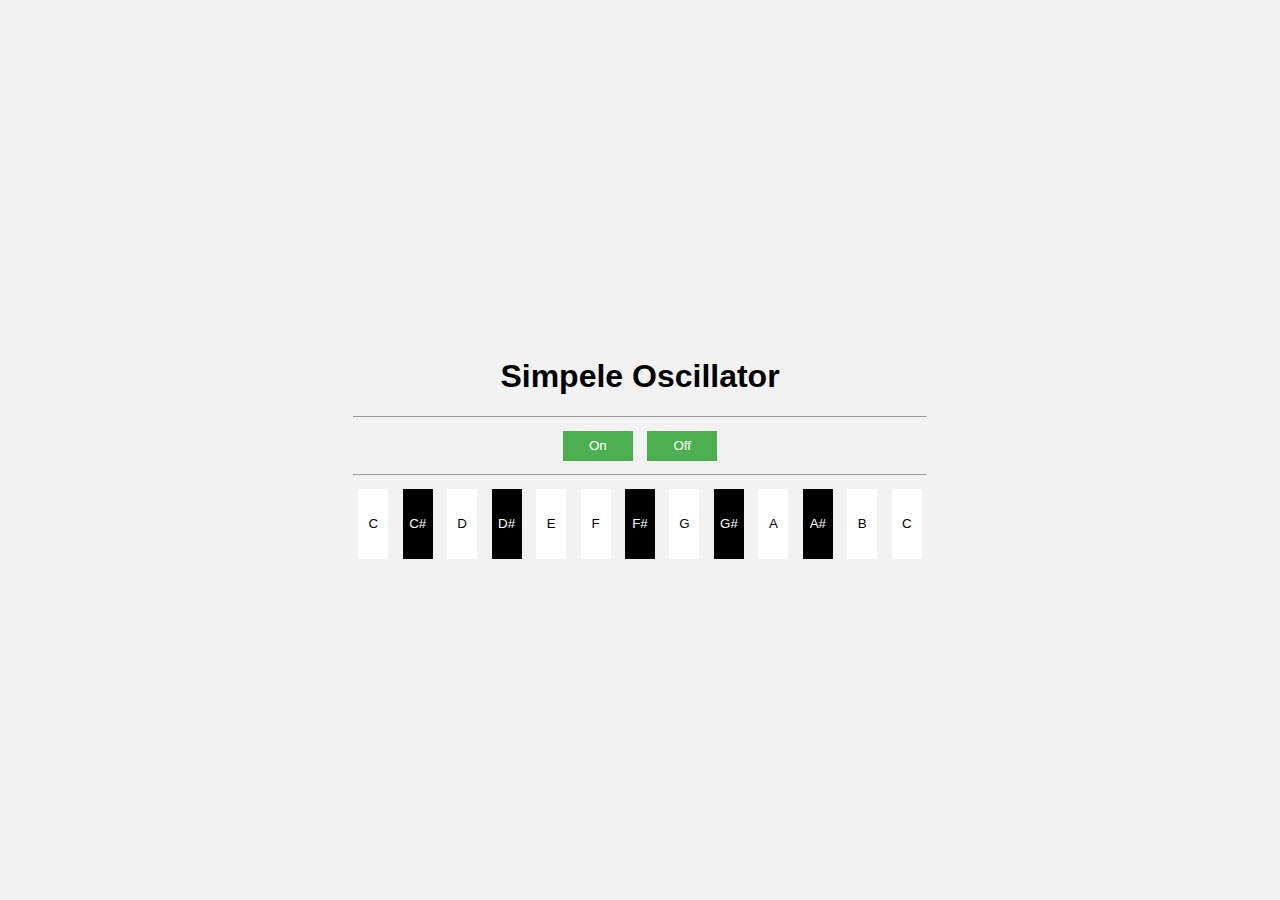
<file: vierde jaar/piano/index.html>
<html>
 <head>
 <title>Simpele Oscillator</title>
 <link rel="stylesheet" href="style.css">
 </head>
    <body style="display: flex; justify-content: center; align-items: center; height: 100vh; margin: 0;">
        <div style="text-align: center;">
            <h1>Simpele Oscillator</h1>

            <hr>

            <button class='button' onclick="on()">On</button>
            <button class='button' onclick="off()">Off</button>
            <br>
            <hr>
            <button class="wit" onmousedown="setFrequency(261.626)" onmouseup="setFrequency(0)" onmouseleave="setFrequency(0)">C</button>
            <button class='zwart' onmousedown="setFrequency(277.183)" onmouseup="setFrequency(0)" onmouseleave="setFrequency(0)">C#</button>
            <button class='wit' onmousedown="setFrequency(293.665)" onmouseup="setFrequency(0)" onmouseleave="setFrequency(0)">D</button>
            <button class='zwart' onmousedown="setFrequency(311.127)" onmouseup="setFrequency(0)" onmouseleave="setFrequency(0)">D#</button>
            <button class='wit' onmousedown="setFrequency(329.628)" onmouseup="setFrequency(0)" onmouseleave="setFrequency(0)">E</button>
            <button class='wit' onmousedown="setFrequency(349.228)" onmouseup="setFrequency(0)" onmouseleave="setFrequency(0)">F</button>
            <button class='zwart' onmousedown="setFrequency(369.994)" onmouseup="setFrequency(0)" onmouseleave="setFrequency(0)">F#</button>
            <button class='wit' onmousedown="setFrequency(391.995)" onmouseup="setFrequency(0)" onmouseleave="setFrequency(0)">G</button>
            <button class='zwart' onmousedown="setFrequency(415.305)" onmouseup="setFrequency(0)" onmouseleave="setFrequency(0)">G#</button>
            <button class='wit' onmousedown="setFrequency(440)" onmouseup="setFrequency(0)" onmouseleave="setFrequency(0)">A</button>
            <button class='zwart' onmousedown="setFrequency(466.164)" onmouseup="setFrequency(0)" onmouseleave="setFrequency(0)">A#</button>
            <button class='wit' onmousedown="setFrequency(493.883)" onmouseup="setFrequency(0)" onmouseleave="setFrequency(0)">B</button>
            <button class='wit' onmousedown="setFrequency(523.251)" onmouseup="setFrequency(0)" onmouseleave="setFrequency(0)">C</button>
        </div>
    <script>
 
        let ctx = new window.AudioContext(); // the audio context
        let osc = ctx.createOscillator(); // the oscillator
        let amp = ctx.createGain(); // the amplifier
        osc.connect(amp); // connect oscillator to amplifier
        amp.connect(ctx.destination); // connect amplifier to DAC
        amp.gain.value = 0.1;
        osc.start(); // start oscillator
 
        function on() {
            ctx.resume();
        }
 
        function off() {
            ctx.suspend();
        }
 
        function setFrequency(value) {
            osc.frequency.value = value;
        }

        </script>
        
    </body>
</html>
</file>
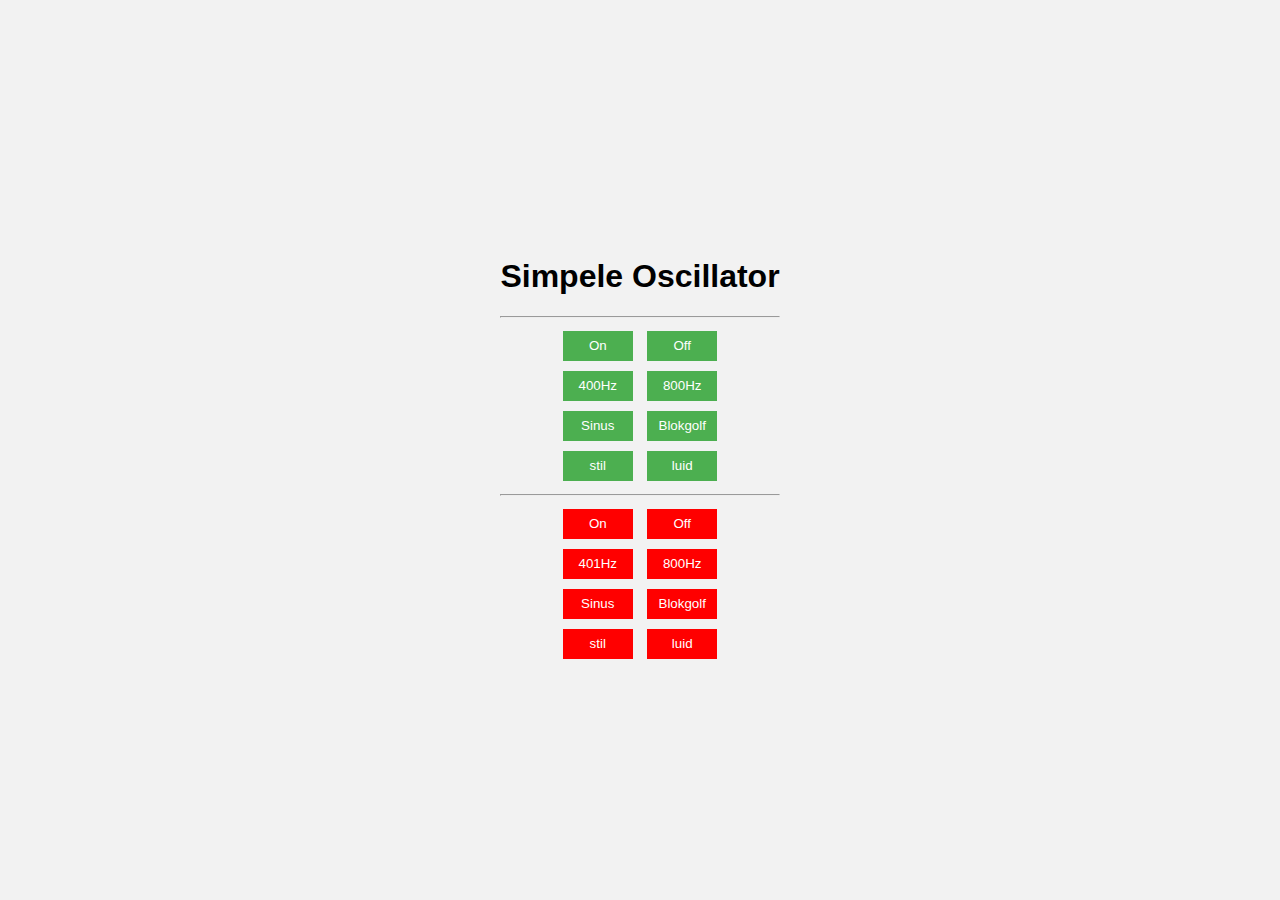
<file: vierde jaar/steamsound/steamsound.html>
<html>
 <head>
 <title>Simpele Oscillator</title>
 <link rel="stylesheet" href="style.css">
 </head>
    <body style="display: flex; justify-content: center; align-items: center; height: 100vh; margin: 0;">
        <div style="text-align: center;">
            <h1>Simpele Oscillator</h1>

            <hr>

            <button class='button' onclick="on()">On</button>
            <button class='button' onclick="off()">Off</button>
            <br>
            <button class='button' onclick="setFrequency(400)">400Hz</button>
            <button class='button' onclick="setFrequency(800)">800Hz</button>
            <br>
            <button class='button' onclick="setWaveform('sine')">Sinus</button>
            <button class='button' onclick="setWaveform('square')">Blokgolf</button>
            <br>
            <button class='button' onclick="setAmplitude(0.01)">stil</button>
            <button class='button' onclick="setAmplitude(0.07)">luid</button>
            <br>
            <hr>
            <button class='button2' onclick="on2()">On</button>
            <button class='button2' onclick="off2()">Off</button>
            <br>
            <button class='button2' onclick="setFrequency2(401)">401Hz</button>
            <button class='button2' onclick="setFrequency2(800)">800Hz</button>
            <br>
            <button class='button2' onclick="setWaveform2('sine')">Sinus</button>
            <button class='button2' onclick="setWaveform2('square')">Blokgolf</button>
            <br>
            <button class='button2' onclick="setAmplitude2(0.01)">stil</button>
            <button class='button2' onclick="setAmplitude2(0.07)">luid</button>
            <br>
        </div>
    <script>
 
        let ctx = new window.AudioContext(); // the audio context
        let osc = ctx.createOscillator(); // the oscillator
        let amp = ctx.createGain(); // the amplifier
        osc.connect(amp); // connect oscillator to amplifier
        amp.connect(ctx.destination); // connect amplifier to DAC
        amp.gain.value = 0.1;
        osc.start(); // start oscillator
 
        function on() {
            ctx.resume();
        }
 
        function off() {
            ctx.suspend();
        }
 
        function setWaveform(value) {
            osc.type = value;
        }
 
        function setFrequency(value) {
            osc.frequency.value = value;
        }
 
        function setAmplitude(value) {
            amp.gain.value = value;
        }
 
        let ctx2 = new window.AudioContext(); // the audio context
        let osc2 = ctx2.createOscillator(); // the oscillator
        let amp2 = ctx2.createGain(); // the amplifier
        osc2.connect(amp2); // connect oscillator to amplifier
        amp2.connect(ctx2.destination); // connect amplifier to DAC
        amp2.gain.value = 0.1;
        osc2.start(); // start oscillator
 
        function on2() {
            ctx2.resume();
        }
 
        function off2() {
            ctx2.suspend();
        }
 
        function setWaveform2(value) {
            osc2.type = value;
        }
 
        function setFrequency2(value) {
            osc2.frequency.value = value;
        }
 
        function setAmplitude2(value) {
            amp2.gain.value = value;
        }
        </script>
        
    </body>
</html>
</file>
<file: vierde jaar/piano/style.css>
.button {
    margin: 5px;
    width: 70px;
    height: 30px;
    background-color: #4CAF50;
    border-radius: 0px;
    border-width: 0px;
    color: white;
}

.button2 {
    margin: 5px;
    width: 70px;
    height: 30px;
    background-color: red;
    border-radius: 0px;
    border-width: 0px;
    color: white;
}

.zwart {
    margin: 5px;
    width: 30px;
    height: 70px;
    background-color: black;
    border-radius: 0px;
    border-width: 0px;
    color: white;
}

.wit {
    margin: 5px;
    width: 30px;
    height: 70px;
    background-color: white;
    border-radius: 0px;
    border-width: 0px;
    color: black;
}

body {
    background-color: #f2f2f2;
    font-family: Arial, sans-serif;
}
</file>
<file: vierde jaar/steamsound/style.css>
.button {
    margin: 5px;
    width: 70px;
    height: 30px;
    background-color: #4CAF50;
    border-radius: 0px;
    border-width: 0px;
    color: white;
}

.button2 {
    margin: 5px;
    width: 70px;
    height: 30px;
    background-color: red;
    border-radius: 0px;
    border-width: 0px;
    color: white;
}

body {
    background-color: #f2f2f2;
    font-family: Arial, sans-serif;
}
</file>
